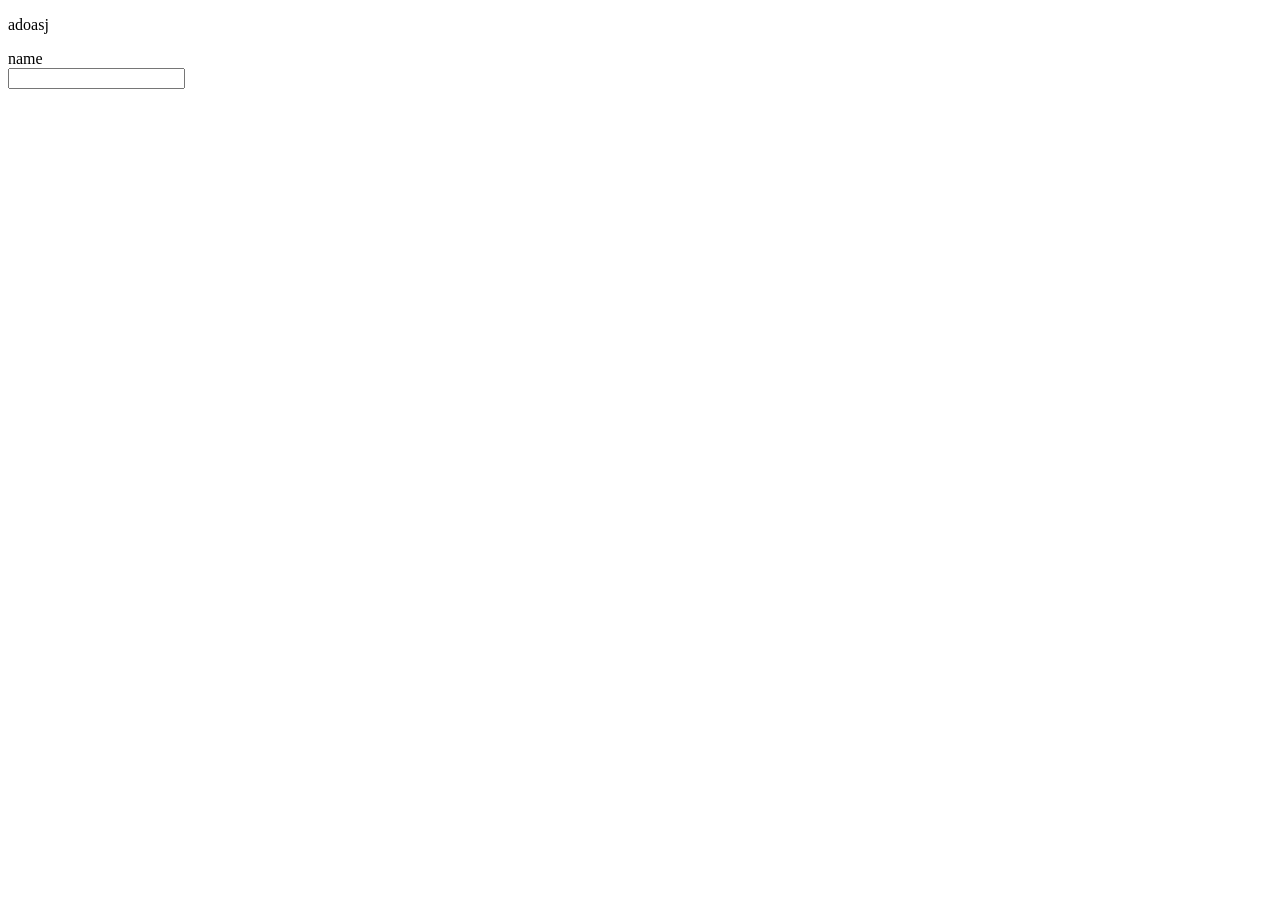
<file: index.html>
<!DOCTYPE html>
<html lang="en">
<head>
  <meta charset="UTF-8">
  <meta name="viewport" content="width=device-width, initial-scale=1.0">
  <title>Document</title>
</head>
<body>

  <div class="description">
    <p>adoasj</p>
  </div>
  <div class="checkout-form">
      <form>
        <div class="form-element">
          <div class="form-element-label">
            <label for="name">name</label>
          </div>
          <div class="form-element-input">
            <input type="text" id="name" name="name" required>
          </div>
        </div>
      </form> 
  </div>


<header></header>
<main>
  
</main>
<footer></footer>
  </body>
</html>
</file>
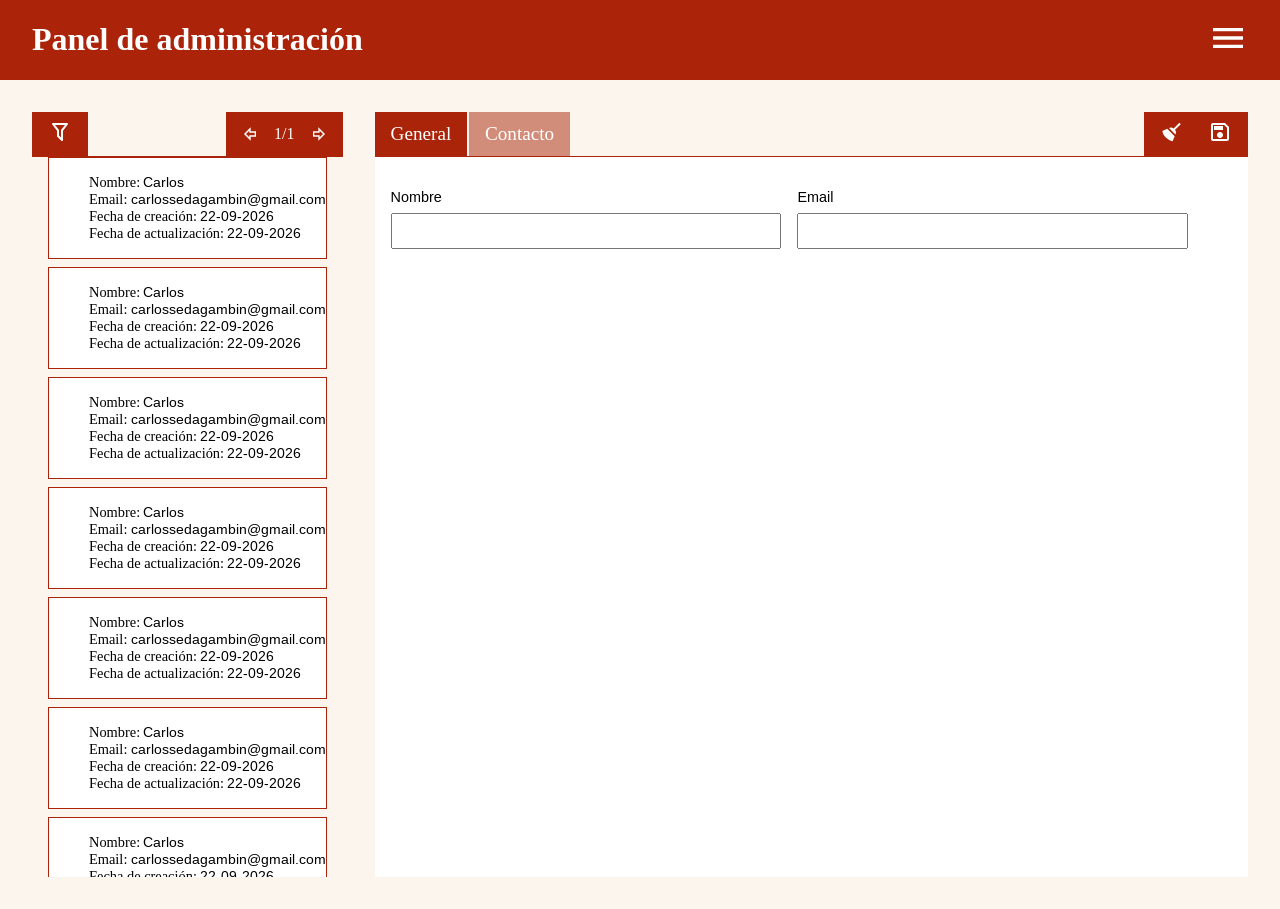
<file: administration-panel/index.html>
<!DOCTYPE html>
<html lang="en">

<head>
  <meta charset="UTF-8">
  <meta name="viewport" content="width=device-width, initial-scale=1.0">
  <title>Panel administración</title>
  <link rel="stylesheet" href="style.css">

  <link rel="preconnect" href="https://fonts.googleapis.com">
  <link rel="preconnect" href="https://fonts.gstatic.com" crossorigin>
  <link href="https://fonts.googleapis.com/css2?family=Arimo&family=Valley+Sans:wght@700&display=swap" rel="stylesheet">

  <script type="module" src="src/index.js"></script>

</head>

<body>
  <header-component>
    <title-component title="Panel de administración"></title-component>
    <menu-component></menu-component>
  </header-component>

  <main-component>
    <table-component labels='{
      "name":"Nombre",
      "email": "Email",
      "createdAt": "Fecha de creación",
      "updatedAt": "Fecha de actualización"
    }'></table-component>
    <form-component></form-component>
  </main-component>
</body>


</html>
</file>
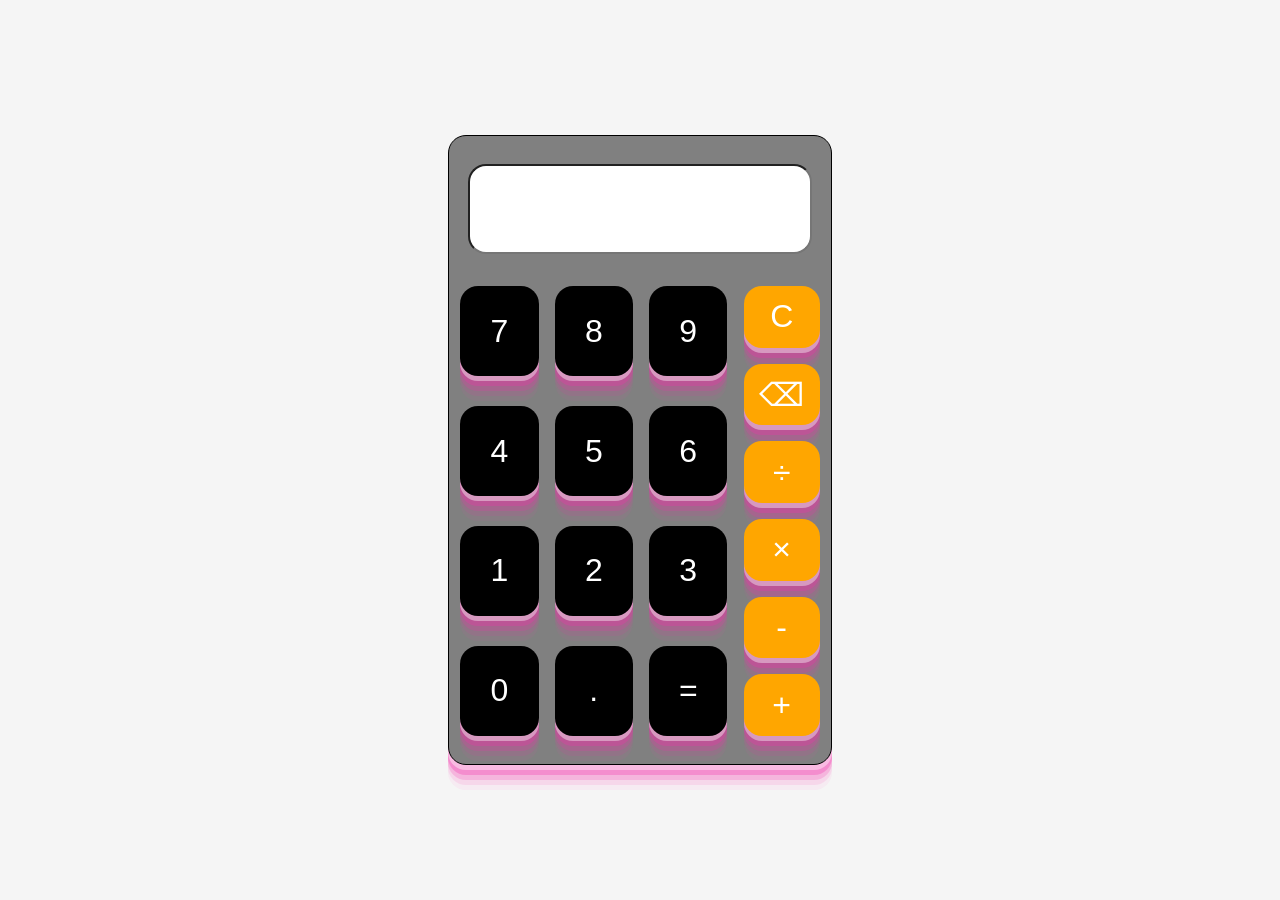
<file: calculadora/index.html>
<!DOCTYPE html>
<html lang="en">

<head>
  <meta charset="UTF-8">
  <meta name="viewport" content="width=device-width, initial-scale=1.0">
  <title>Document</title>
  <link rel="stylesheet" href="style.css">
  <script type="module" src="./index.js"></script>

</head>

<body>

  <main class="calculator">
    <input class="screen" type="text">
    <div class="button">
      <div class="button-left">
        <button class="button-number">7</button>
        <button class="button-number">8</button>
        <button class="button-number">9</button>
        <button class="button-number">4</button>
        <button class="button-number">5</button>
        <button class="button-number">6</button>
        <button class="button-number">1</button>
        <button class="button-number">2</button>
        <button class="button-number">3</button>
        <button class="button-number">0</button>
        <button class="button-symbol">.</button>
        <button class="button-symbol">=</button>
      </div>
      <div class="button-right">
        <button class="button-symbol">C</button>
        <button class="button-symbol-delete">⌫</button>
        <button class="button-symbol">÷</button>
        <button class="button-symbol">×</button>
        <button class="button-symbol">-</button>
        <button class="button-symbol">+</button>
      </div>

    </div>
  </main>

</body>

</html>
</file>
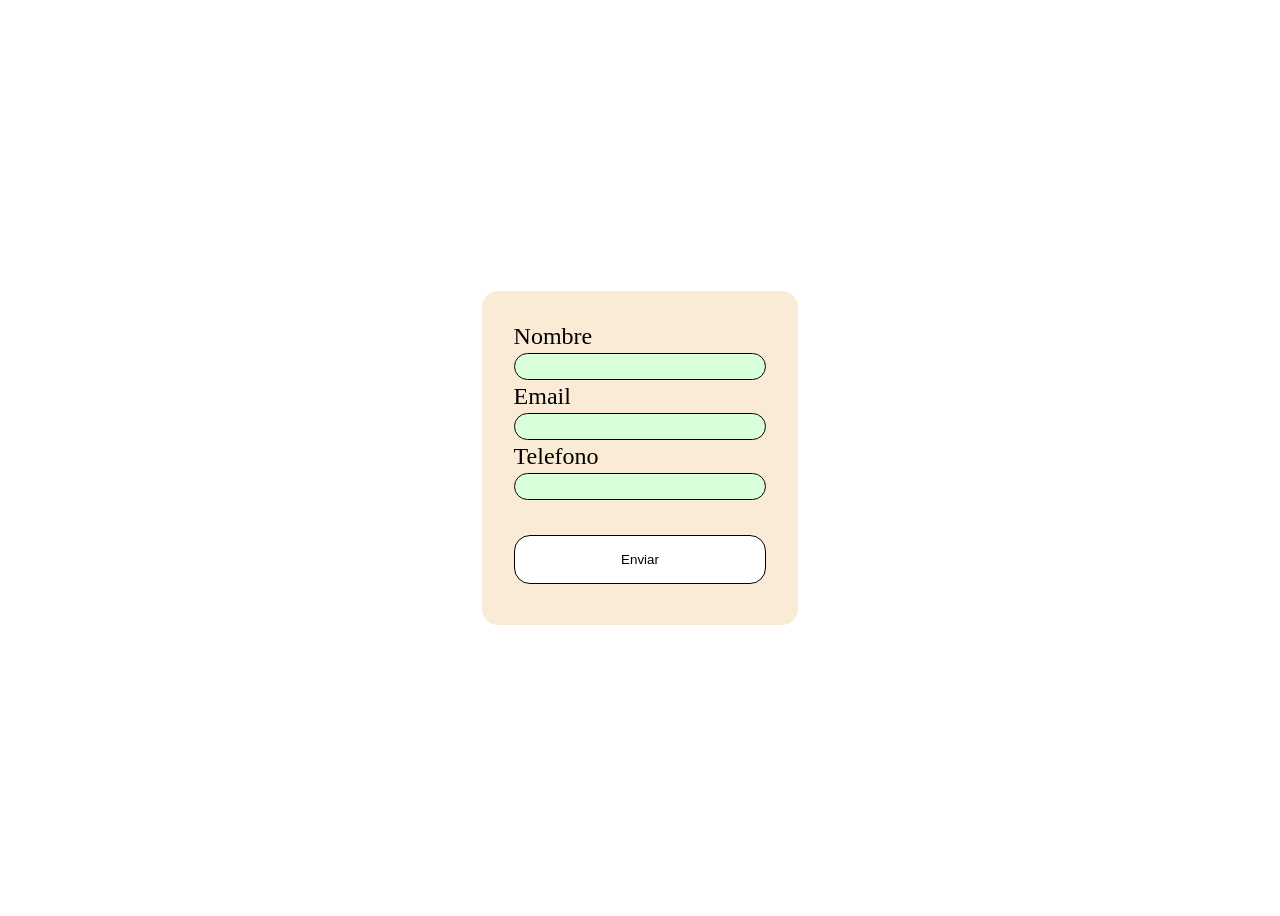
<file: form/index.html>
<!DOCTYPE html>
<html lang="en">

<head>
  <meta charset="UTF-8">
  <meta name="viewport" content="width=device-width, initial-scale=1.0">
  <title>Document</title>

  <link rel="stylesheet" href="./style.css">
  <script type="module" src="./src/index.js"></script>
</head>

<body>

  <div class="form">
    <div class="form-container">
      <form action="#">
        <label for="name">Nombre</label>
        <input type="text" name="name" id="name" required>

        <label for="email">Email</label>
        <input type="email" name="email" id="email" required>

        <label for="phone">Telefono</label>
        <input type="number" name="phone" id="phone" required>

        <button type="submit" class="submit-button">Enviar</button>
      </form>
    </div>

    <div class="notification">
      <div class="notification-header">
      </div>
      <div class="notification-body">
        <div class="notification-body-success">
          <p>success</p>
        </div>
        <div class="notification-body-error">
          <p>error</p>
        </div>
      </div>
    </div>
  </div>


</body>

</html>
</file>
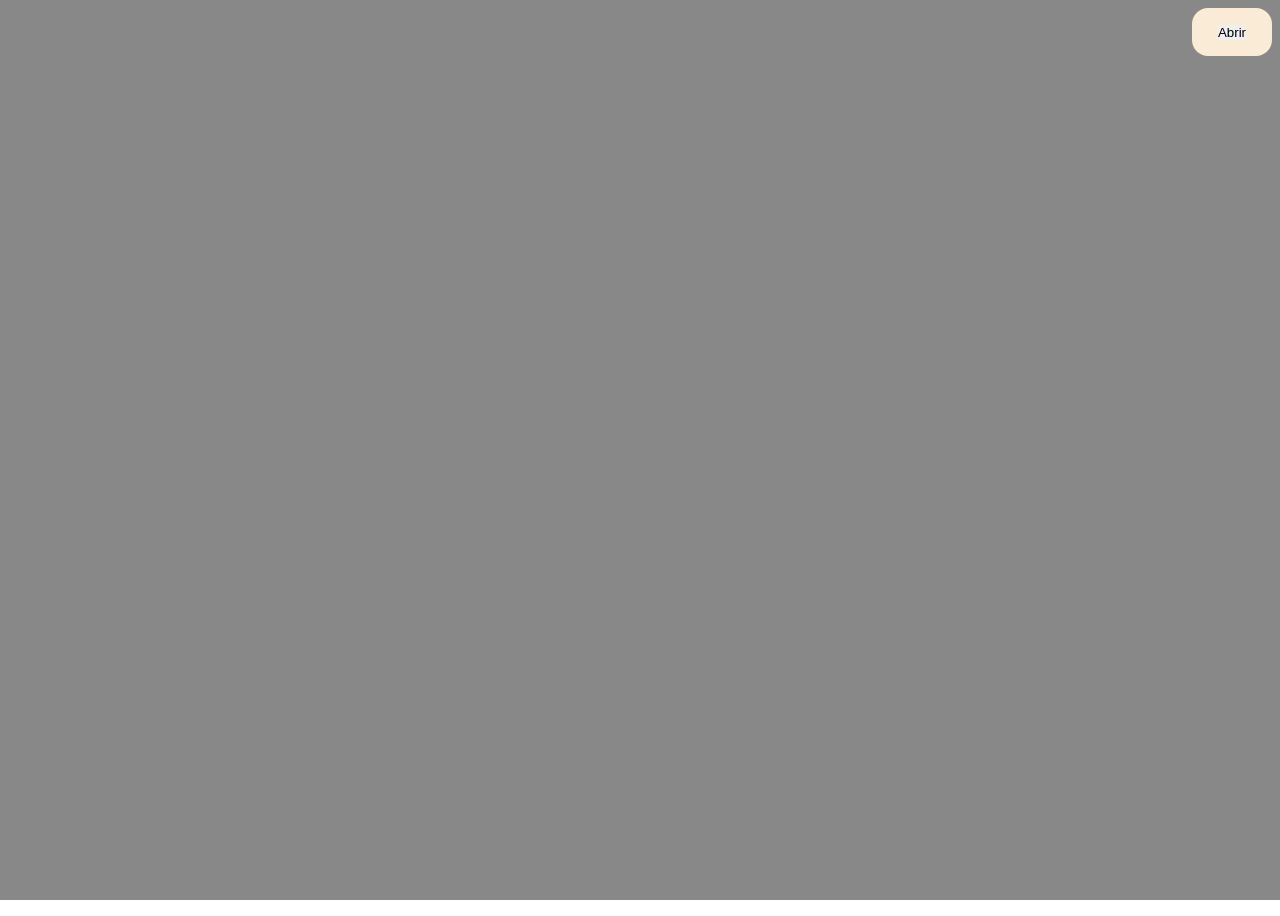
<file: modal/index.html>
<!DOCTYPE html>
<html lang="en">

<head>
  <meta charset="UTF-8">
  <meta name="viewport" content="width=device-width, initial-scale=1.0">
  <title>Document</title>
  <link rel="stylesheet" href="style.css">

  <script type="module" src="./src/index.js"></script>
</head>

<body>

  <div class="modal-interactive">
    <div class="modal">
      <button>Abrir</button>
    </div>

    <div class="modal-background">
      <div class="modal-box">
        <div class="modal-buttons">
          <button class="abrir">Aceptar</button>
          <button class="cerrar">Cancelar</button>
        </div>
      </div>
    </div>


</body>

</html>
</file>
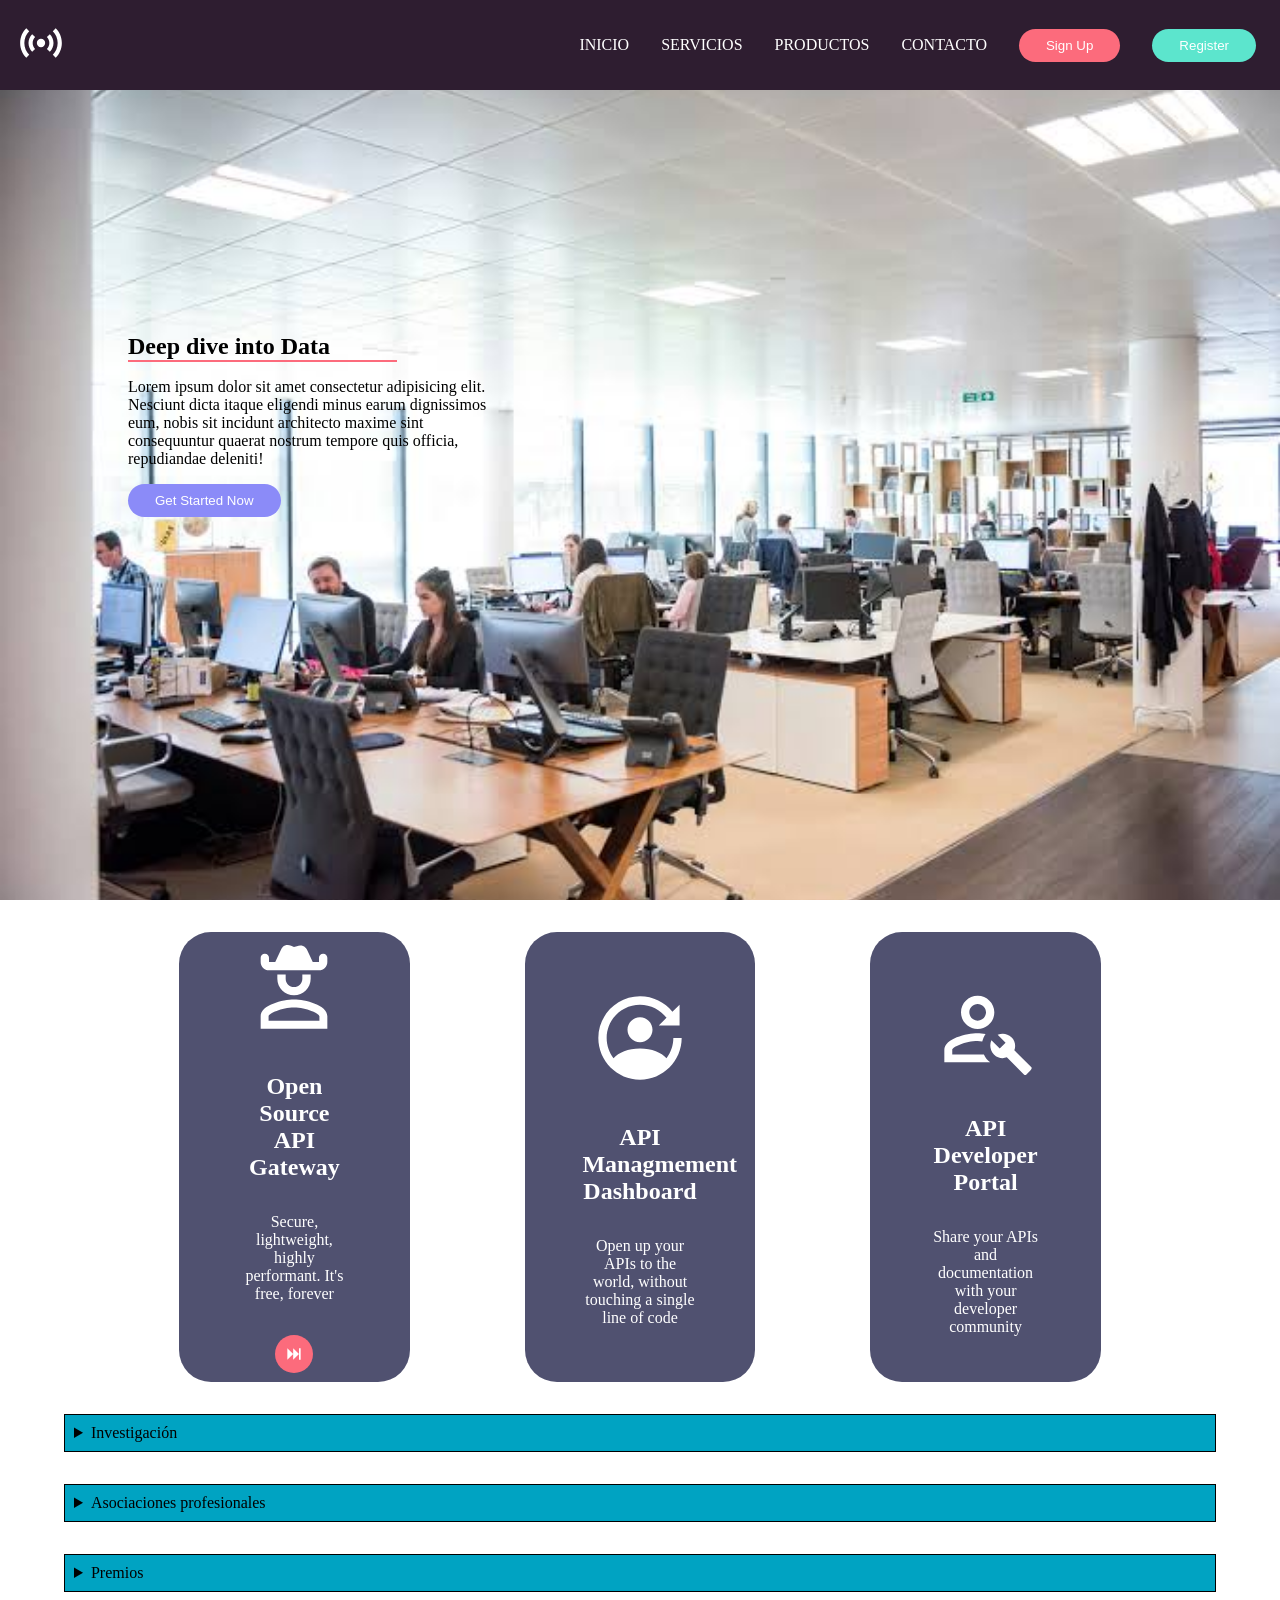
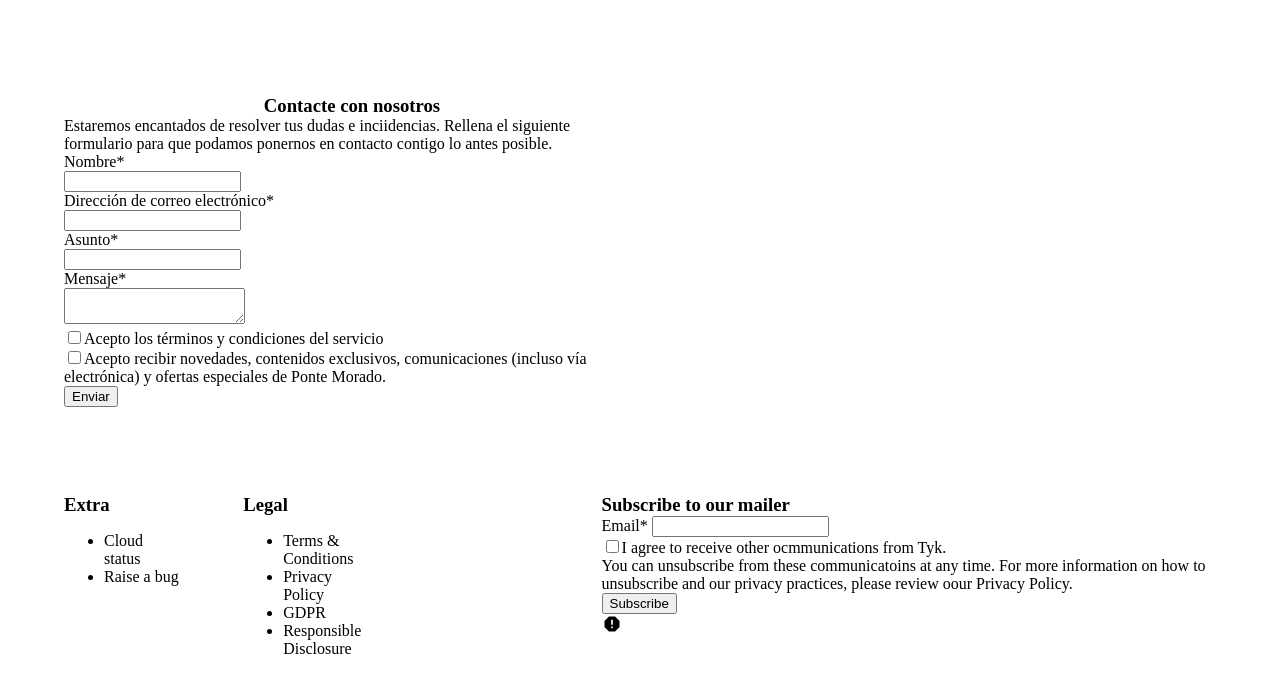
<file: prueba-maquetacion/index.html>
<!DOCTYPE html>
<html lang="en">

<head>
  <meta charset="UTF-8">
  <meta name="viewport" content="width=device-width, initial-scale=1.0">
  <title>Document</title>
  <link rel="stylesheet" href="style.css">
</head>

<body>

  <!-- Header con 3 cajas - logotipo - menu - botones   -->
  <header>
    <div class="main-bar">
      <div class="icon-logo">
        <svg xmlns="http://www.w3.org/2000/svg" viewBox="0 0 24 24">
          <title>icono-empresa</title>
          <path
            d="M4.93,4.93C3.12,6.74 2,9.24 2,12C2,14.76 3.12,17.26 4.93,19.07L6.34,17.66C4.89,16.22 4,14.22 4,12C4,9.79 4.89,7.78 6.34,6.34L4.93,4.93M19.07,4.93L17.66,6.34C19.11,7.78 20,9.79 20,12C20,14.22 19.11,16.22 17.66,17.66L19.07,19.07C20.88,17.26 22,14.76 22,12C22,9.24 20.88,6.74 19.07,4.93M7.76,7.76C6.67,8.85 6,10.35 6,12C6,13.65 6.67,15.15 7.76,16.24L9.17,14.83C8.45,14.11 8,13.11 8,12C8,10.89 8.45,9.89 9.17,9.17L7.76,7.76M16.24,7.76L14.83,9.17C15.55,9.89 16,10.89 16,12C16,13.11 15.55,14.11 14.83,14.83L16.24,16.24C17.33,15.15 18,13.65 18,12C18,10.35 17.33,8.85 16.24,7.76M12,10A2,2 0 0,0 10,12A2,2 0 0,0 12,14A2,2 0 0,0 14,12A2,2 0 0,0 12,10Z" />
        </svg>
      </div>
      <nav class="main-menu">
        <ul>
          <li><a href="#">Inicio</a></li>
          <li><a href="#">Servicios</a></li>
          <li><a href="#">Productos</a></li>
          <li><a href="#">Contacto</a></li>
        </ul>
        <div class="user-area">
          <div class="button-sign-up">
            <button>Sign Up</button>
          </div>
          <div class="button-register">
            <button>Register</button>
          </div>
        </div>
      </nav>

    </div>

  </header>

  <!-- Empezar con main, creando 4 secciones - hero - featured-cards - faq - contact -->

  <main>
    <section class="hero">
      <div class="background-image">
        <picture>
          <img src="./background-prueba-maquetacion.webp" alt="background-image">
        </picture>
      </div>

      <div class="hero-call-to-action">
        <div class="hero-text">
          <h1>Deep dive into Data</h1>
        </div>

        <div class="hero-text-parraf">
          <p>Lorem ipsum dolor sit amet consectetur adipisicing elit. Nesciunt dicta itaque eligendi minus earum
            dignissimos eum, nobis sit incidunt architecto maxime sint consequuntur quaerat nostrum tempore quis
            officia,
            repudiandae deleniti!</p>
        </div>
        <div class="hero-button">
          <button>Get Started Now</button>
        </div>
      </div>
    </section>

    <section class="featured-cards">
      <div class="cards">
        <div class="icon-card">
          <svg xmlns="http://www.w3.org/2000/svg" viewBox="0 0 24 24">
            <title>account-cowboy-hat-outline</title>
            <path
              d="M19 4C18.4 4 18 4.4 18 5V6H16.5L15.1 3C15 2.8 14.9 2.6 14.7 2.5C14.2 2 13.4 1.9 12.7 2.2L12 2.4L11.3 2.1C10.6 1.8 9.8 1.9 9.3 2.4C9.1 2.6 9 2.8 8.9 3L7.5 6H6V5C6 4.4 5.6 4 5 4S4 4.4 4 5V6C4 7.1 4.9 8 6 8H18C19.1 8 20 7.1 20 6V5C20 4.5 19.6 4 19 4M4 22V19C4 16.33 9.33 15 12 15S20 16.33 20 19V22H4M18.1 20.1V19C18.1 18.36 14.97 16.9 12 16.9S5.9 18.36 5.9 19V20.1H18.1M16 9V10C16 12.21 14.21 14 12 14S8 12.21 8 10V9H10V10C10 11.11 10.9 12 12 12S14 11.11 14 10V9H16Z" />
          </svg>
        </div>
        <div class="title-card">
          <h2>Open Source API Gateway</h2>
        </div>
        <div class="text-card">
          <p>Secure, lightweight, highly performant. It's free, forever</p>
        </div>
        <div class="next-card">
          <svg xmlns="http://www.w3.org/2000/svg" viewBox="0 0 24 24">
            <title>skip-forward</title>
            <path d="M4,5V19L11,12M18,5V19H20V5M11,5V19L18,12" />
          </svg>
        </div>
      </div>

      <div class="cards">
        <div class="icon-card">
          <svg xmlns="http://www.w3.org/2000/svg" viewBox="0 0 24 24">
            <title>account-reactivate</title>
            <path
              d="M21.5 9H16.5L18.36 7.14C16.9 5.23 14.59 4 12 4C7.58 4 4 7.58 4 12C4 13.83 4.61 15.5 5.64 16.85C6.86 15.45 9.15 14.5 12 14.5C14.85 14.5 17.15 15.45 18.36 16.85C19.39 15.5 20 13.83 20 12H22C22 17.5 17.5 22 12 22C6.5 22 2 17.5 2 12C2 6.5 6.5 2 12 2C15.14 2 17.95 3.45 19.78 5.72L21.5 4V9M12 7C13.66 7 15 8.34 15 10C15 11.66 13.66 13 12 13C10.34 13 9 11.66 9 10C9 8.34 10.34 7 12 7Z" />
          </svg>
        </div>
        <div class="title-card">
          <h2>API Managmement Dashboard</h2>
        </div>
        <div class="text-card">
          <p>Open up your APIs to the world, without touching a single line of code</p>
        </div>
      </div>

      <div class="cards">
        <div class="icon-card">
          <svg xmlns="http://www.w3.org/2000/svg" viewBox="0 0 24 24">
            <title>account-wrench-outline</title>
            <path
              d="M22.9 21.2L18.8 17.1C19.2 16.1 19 14.8 18.1 14C17.2 13.1 15.9 12.9 14.8 13.4L16.7 15.3L15.3 16.7L13.3 14.7C12.8 15.8 13 17.1 13.9 18.1C14.8 19 16 19.2 17 18.8L21.1 22.9C21.3 23.1 21.6 23.1 21.7 22.9L22.7 21.9C23 21.6 23 21.3 22.9 21.2M10 12C12.2 12 14 10.2 14 8S12.2 4 10 4 6 5.8 6 8 7.8 12 10 12M10 6C11.1 6 12 6.9 12 8S11.1 10 10 10 8 9.1 8 8 8.9 6 10 6M13 20H2V17C2 14.3 7.3 13 10 13C10.5 13 11.2 13.1 11.9 13.2C11.5 13.7 11.3 14.3 11.1 15C10.7 15 10.4 14.9 10 14.9C7 14.9 3.9 16.4 3.9 17V18.1H11.5C11.8 18.9 12.4 19.5 13 20Z" />
          </svg>
        </div>
        <div class="title-card">
          <h2>API Developer Portal</h2>
        </div>
        <div class="text-card">
          <p>Share your APIs and documentation with your developer community</p>
        </div>
      </div>
    </section>

    <section class="faqs">
      <div class="faqs-element">
        <details>
          <summary>Investigación</summary>
          <p>Lorem ipsum, dolor sit amet consectetur adipisicing elit. Commodi doloremque quos facere molestiae numquam
            autem enim quia placeat, laborum veritatis pariatur quaerat, modi tempore omnis consectetur officiis
            temporibus, officia atque.</p>
        </details>
      </div>

      <div class="faqs-element">
        <details>
          <summary>Asociaciones profesionales</summary>
          <ul>
            <li>Lorem ipsum dolor sit amet consectetur adipisicing elit. A perspiciatis harum, non minima in maxime esse
              quis praesentium natus enim alias possimus, dignissimos veniam ipsa aperiam tempore totam quaerat quo.
            </li>
            <li>Lorem ipsum dolor sit amet consectetur adipisicing elit. Tenetur, sed nostrum? Ducimus aspernatur
              eveniet, eaque consequatur, quidem iusto, ipsam nihil similique molestias deserunt repellendus sed beatae
              commodi dicta et nobis.</li>
            <li>Lorem ipsum dolor sit amet, consectetur adipisicing elit. Aliquam totam tempora nam repellendus quod? Id
              est totam in, itaque doloremque quia amet tenetur laborum repellat? Explicabo tempora saepe sit! Ex. </li>
            <li>Lorem ipsum dolor sit amet consectetur adipisicing elit. Voluptatem laboriosam adipisci repudiandae
              facilis ut. Dolorem vitae ab consequatur. Repellat totam amet molestias vel similique consequatur,
              accusamus nemo! Tempora, porro incidunt!</li>
            <li>Lorem</li>
          </ul>
        </details>
      </div>

      <div class="faqs-element">
        <details>
          <summary>Premios</summary>
          <p>Lorem ipsum, dolor sit amet consectetur adipisicing elit. Commodi doloremque quos facere molestiae numquam
            autem enim quia placeat, laborum veritatis pariatur quaerat, modi tempore omnis consectetur officiis
            temporibus, officia atque.</p>
        </details>
      </div>
    </section>

    <section class="contact">
      <div class="contact-form">
        <div class="contact-form-title">
          <h3>Contacte con nosotros</h3>
        </div>
        <div class="contact-form-description">
          <p>Estaremos encantados de resolver tus dudas e inciidencias. Rellena el siguiente formulario para que podamos
            ponernos en contacto contigo lo antes posible.</p>
        </div>

        <div class="form">
          <form action="">
            <div class="form-element-name">
              <label for="name">Nombre*</label>
            </div>

            <div class="form-element-input-name">
              <input type="text" id="name" name="name" required>
            </div>

            <div class="form-element-email">
              <label for="email">Dirección de correo electrónico*</label>
            </div>

            <div class="form-element-input-email">
              <input type="email" id="email" name="email" required>
            </div>

            <div class="form-element-subject">
              <label for="subject">Asunto*</label>
            </div>

            <div class="form-element-input-subject">
              <input type="text" id="subject" name="subject" required>
            </div>

            <div class="form-element-message">
              <label for="message">Mensaje*</label>
            </div>

            <div class="form-element-input-message">
              <textarea type="textarea" id="message" name="message" required></textarea>
            </div>

            <div class="checkbox-form-terms">
              <input type="checkbox" id="checkbox-form-terms" value="first-checkbox" />Acepto los términos y condiciones
              del servicio
            </div>

            <div class="checkbox-form-comms">
              <input type="checkbox" id="checkbox-form-comms" value="first-checkbox" />Acepto recibir novedades,
              contenidos exclusivos, comunicaciones (incluso vía electrónica) y ofertas especiales de Ponte Morado.
            </div>

            <div class="button-form">
              <button>Enviar</button>
            </div>
          </form>
        </div>
      </div>

      <div class="contact-map">
        <iframe
          src="https://www.google.com/maps/embed?pb=!1m18!1m12!1m3!1d3075.7622402284524!2d2.623293076269277!3d39.56496830703923!2m3!1f0!2f0!3f0!3m2!1i1024!2i768!4f13.1!3m3!1m2!1s0x1297931b409c1aab%3A0x11ff860537a9ee80!2sKAICEN%20FORMACION!5e0!3m2!1ses!2ses!4v1787820503427!5m2!1ses!2ses"
          width="600" height="450" style="border:0;" allowfullscreen="" loading="lazy"
          referrerpolicy="strict-origin-when-cross-origin"></iframe>
      </div>
    </section>

  </main>

  <footer>
    <div class="footer-column">
      <div class="footer-title-column">
        <h3>Extra</h3>
      </div>
      <div class="footer-list-column">
        <ul>
          <li>Cloud status</li>
          <li>Raise a bug</li>
        </ul>
      </div>
    </div>

    <div class="footer-column">
      <div class="footer-title-column">
        <h3>Legal</h3>
      </div>
      <div class="footer-list-column">
        <ul>
          <li>Terms & Conditions</li>
          <li>Privacy Policy</li>
          <li>GDPR</li>
          <li>Responsible Disclosure</li>
        </ul>
      </div>
    </div>
    <div class="footer-column">
      <div class="footer-title-column">
        <h3>Subscribe to our mailer</h3>
      </div>

      <div class="form-email">
        <form action="">
          <div class="form-email-text">
            <label for="email">Email*</label>
            <input type="email" id="email" name="email" required>
          </div>
          <div class="checkbox-form-email">
            <input type="checkbox" id="checkbox-form-email" name="checkbox-form-email">I agree to receive other
            ocmmunications from Tyk.
          </div>
          <div class="p-privacy">
            <p>You can unsubscribe from these communicatoins at any time. For more information on how to unsubscribe and
              our privacy practices, please review oour Privacy Policy.</p>
          </div>
          <div class="button-footer-subscribe">
            <button>Subscribe</button>
          </div>
        </form>
      </div>

      <div class="social-media-buttons">
        <a href="https://alexmercadal.com/">
          <svg xmlns="http://www.w3.org/2000/svg" viewBox="0 0 24 24">
            <title>alert-octagon</title>
            <path d="M13 13H11V7H13M11 15H13V17H11M15.73 3H8.27L3 8.27V15.73L8.27 21H15.73L21 15.73V8.27L15.73 3Z" />
          </svg>
        </a>
      </div>
    </div>
  </footer>
</body>

</html>
</file>
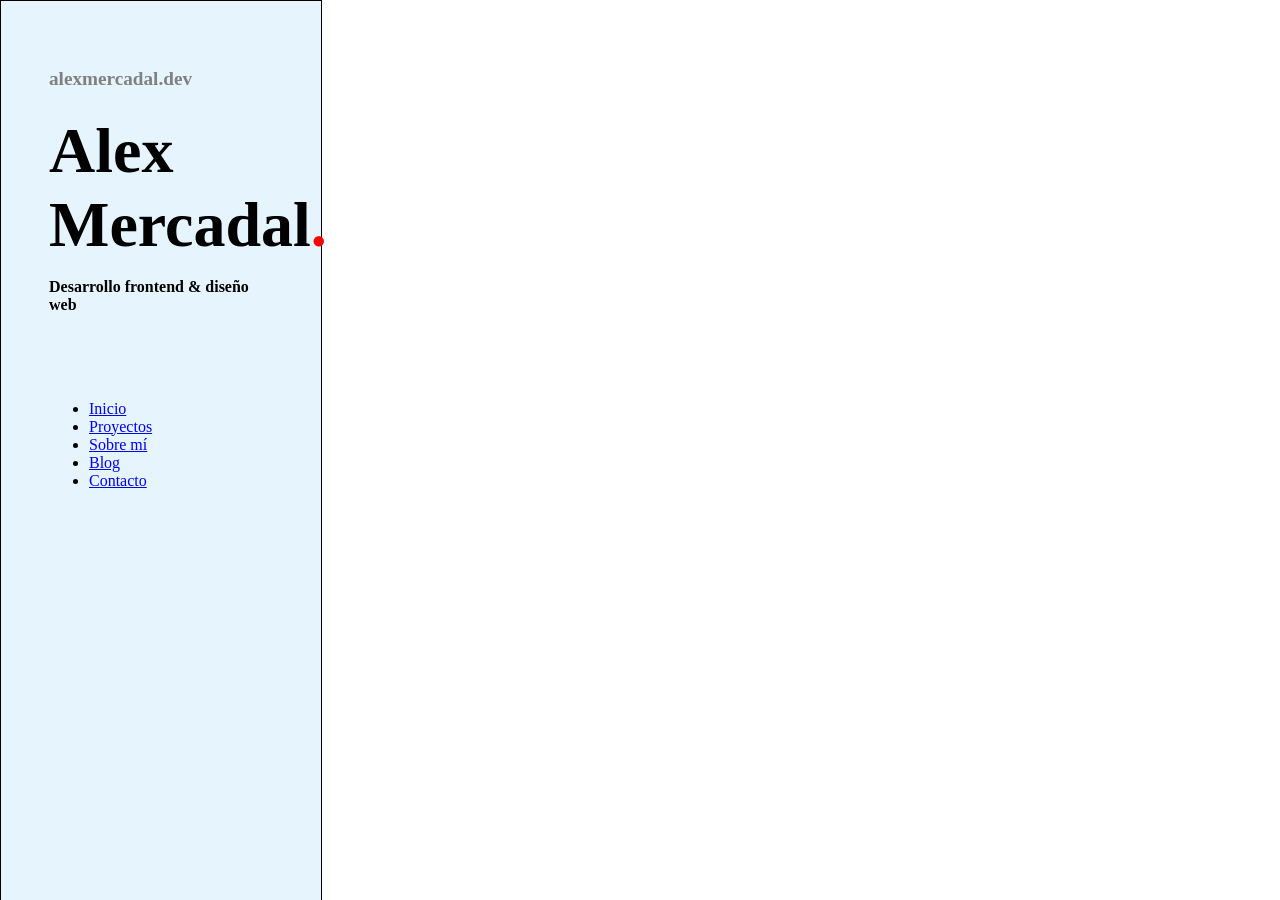
<file: pruebas-dos/index.html>
<!DOCTYPE html>
<html lang="en">

<head>
    <meta charset="UTF-8">
    <meta name="viewport" content="width=device-width, initial-scale=1.0">
    <title>Document</title>
    <link rel="stylesheet" href="style.css">
    <script type="module" src="src/index.js"></script>
</head>

<body>
    <aside-component></aside-component>
</body>

</html>
</file>
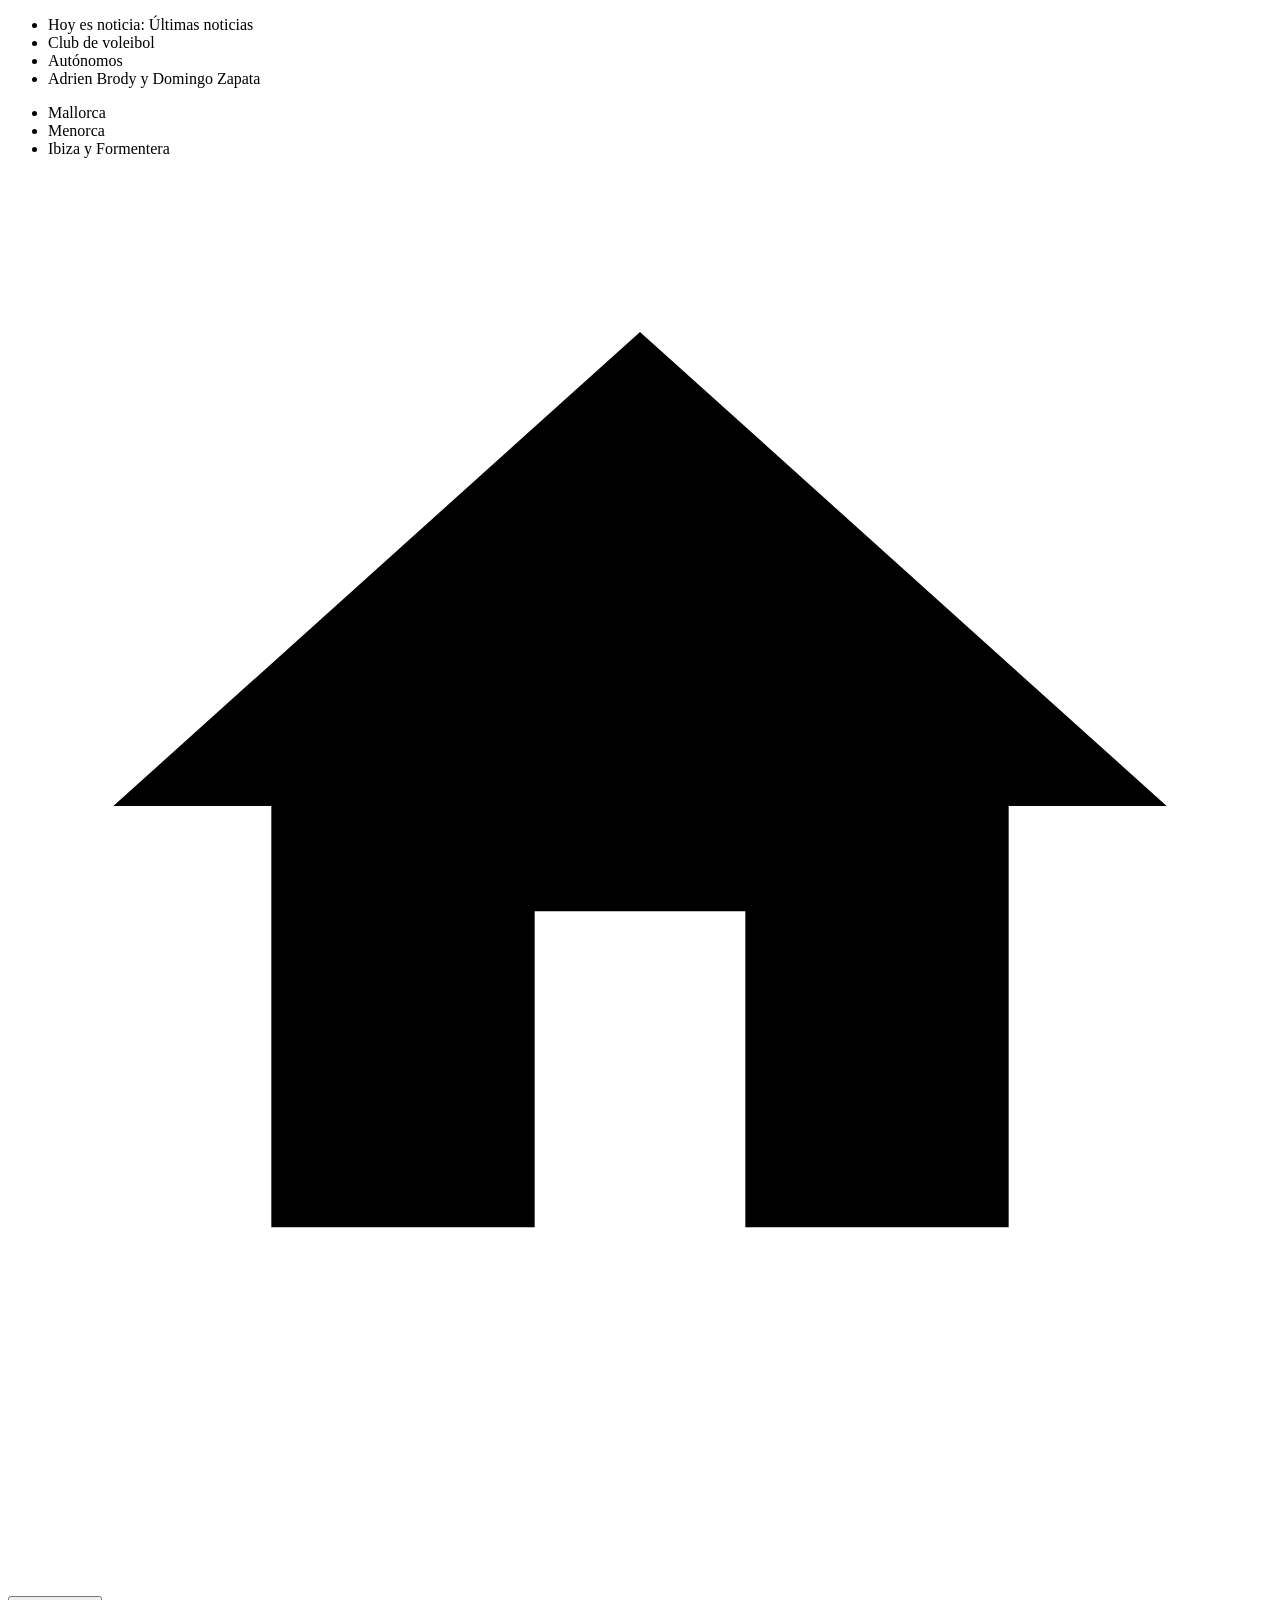
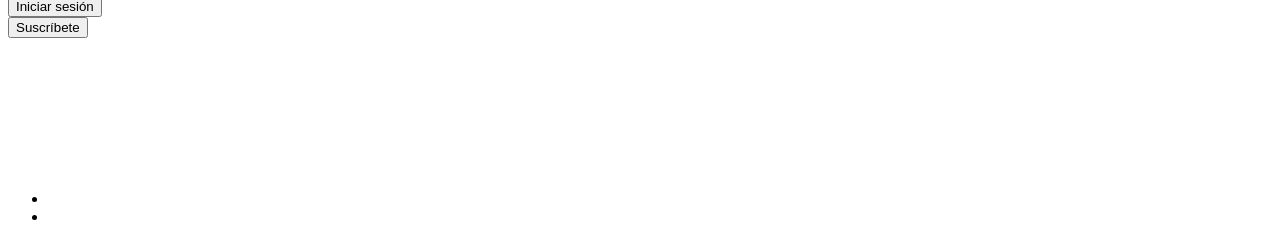
<file: ultimahora.html>
<!DOCTYPE html>
<html lang="en">
<head>
    <meta charset="UTF-8">
    <meta name="viewport" content="width=device-width, initial-scale=1.0">
    <title>Ultima hora</title>
</head>
<body>
    
    <header> 
        <div class="topbar">
            <div class="featured-news">
                <ul>
                    <li>Hoy es noticia: Últimas noticias</li>
                    <li>Club de voleibol</li> 
                    <li>Autónomos</li>
                    <li>Adrien Brody y Domingo Zapata</li>
                </ul>
            </div>
            
            <div class="editorials">
                <ul>
                    <li>Mallorca</li>
                    <li>Menorca</li>
                    <li>Ibiza y Formentera</li>
                </ul>
            </div>
        </div>

        <div class="main-bar">
            <div class="menu-icon">
                <svg xmlns="http://www.w3.org/2000/svg" viewBox="0 0 24 24"><title>home</title><path d="M10,20V14H14V20H19V12H22L12,3L2,12H5V20H10Z" /></svg>
            </div>
            <div class="logo">
                <svg></svg>
            </div>
            <div class="user-area">
                <div class="login-button">
                    <button>Iniciar sesión</button>
                </div>
                <div class="register-button">
                    <button>Suscríbete</button>
                </div>
            </div>
        </div>

        <div class="menu-bar">
            <nav>
                <ul>
                    <li><svg></svg></li>
                    <li></li>
                </ul>
            </nav>
        </div>
    </header>

</body>
</html>
</file>
<file: administration-panel/style.css>
body {
  background-color: hsla(30, 64%, 96%, 1.00);
  max-height: 100vh;
  margin: 0;
  overflow: hidden;
}
</file>
<file: calculadora/style.css>
* {
  margin: 0;
  padding: 0;
  box-sizing: border-box;
}

body {
  display: flex;
  justify-content: center;
  align-items: center;
  height: 100vh;
  background-color: #f5f5f5;
}

button {
  margin: 0;
  border: 0;
  padding: 0;
  color: white;
  font-size: 2rem;
  box-shadow: rgba(255, 255, 255, 0.4) 0px 5px, rgba(240, 46, 170, 0.3) 0px 10px, rgba(240, 46, 170, 0.2) 0px 15px, rgba(240, 46, 170, 0.1) 0px 20px, rgba(240, 46, 170, 0.05) 0px 25px;
}

.calculator {
  background-color: grey;
  width: 30%;
  height: 70vh;
  display: flex;
  justify-content: center;
  align-items: center;
  flex-direction: column;
  border-radius: 2vh;
  gap: 2rem;
  border: 1px solid black;
  box-shadow: rgba(255, 255, 255, 0.4) 0px 5px, rgba(240, 46, 170, 0.3) 0px 10px, rgba(240, 46, 170, 0.2) 0px 15px, rgba(240, 46, 170, 0.1) 0px 20px, rgba(240, 46, 170, 0.05) 0px 25px;
}

.calculator {}

.screen {
  background-color: white;
  width: 90%;
  height: 10vh;
  display: grid 1fr 1fr;
  border-radius: 2vh;
  color: black;
  text-align: end;
  font-size: 2rem;
  padding-right: 1rem;
}


.button {
  display: flex;
  justify-content: center;
  align-items: center;
  gap: 1rem;
  height: 50vh;
  width: 100%;
  position: relative;
}


.button-left {
  display: grid;
  grid-template-columns: 1fr 1fr 1fr;
  width: 70%;
  gap: 3.3vh 1rem;

}

.button-left button {
  width: 100%;
  height: 10vh;
  border-radius: 2vh;
  background-color: hsl(0, 0%, 0%);
}

.button-right {
  display: flex;
  flex-direction: column;
  gap: 1rem;
  height: 50vh;
  width: 20%;
}

.button-right button {
  width: 100%;
  height: 10vh;
  border-radius: 2vh;
  background-color: hsl(39, 100%, 50%);
}

.button-right .plus {
  height: 40vh;
}

.button-addition.active {
  transform: scale(95%);
}

.button-number-seven.active {
  transform: scale(95%);
}

.button-number-eight.active {
  transform: scale(95%);
}

.button-number-nine.active {
  transform: scale(95%);
}

.button-number-four.active {
  transform: scale(95%);
}

.button-number-five.active {
  transform: scale(95%);
}

.button-number-six.active {
  transform: scale(95%);
}

.button-number-one.active {
  transform: scale(95%);
}

.button-number-two.active {
  transform: scale(95%);
}

.button-number-three.active {
  transform: scale(95%);
}

.button-number-zero.active {
  transform: scale(95%);
}

.button-number-dot.active {
  transform: scale(95%);
}

.button-number-equal.active {
  transform: scale(95%);
}

.button-clear.active {
  transform: scale(95%);
}

.button-division.active {
  transform: scale(95%);
}

.button-multiplication.active {
  transform: scale(95%);
}

.button-subtraction.active {
  transform: scale(95%);
}
</file>
<file: form/style.css>
body {
  overflow: hidden;
}

.form {
  display: flex;
  justify-content: center;
  align-items: center;
  height: 100vh;
  width: 100%;
}

.form-container {
  display: flex;
  width: 20%;
  border: 1px solid black;
  background-color: antiquewhite;
  padding: 2rem 2rem;
  border: none;
  border-radius: 1rem;
}

.form-container form {
  display: flex;
  flex-direction: column;
  width: 100%;
  height: 30vh;
  gap: 0.2rem
}

.form-container form input {
  background-color: #daffdb;
  border: none;
  color: black;
  padding: 0.3rem;
  border-radius: 1rem;
  border: 1px solid black;
  padding-left: 0.5rem;
}

.form-container form label {
  font-size: 1.5rem;
}

.form-container form button {
  background-color: rgb(255, 255, 255);
  border: 1px solid black;
  border-radius: 1rem;
  margin-top: 2rem;
  padding: 1rem;
}

.submit-button.active {
  transform: scale(105%);
  background-color: rgb(9, 255, 0);
}

.notification {
  background-color: rgb(255, 255, 255);
  position: absolute;
  bottom: 5rem;
  height: 15vh;
  width: 30vh;
  opacity: 0;
  transition: all 0.5s ease;
  border: 1px black solid;
}

.notification.active {
  opacity: 1;
}

.notification-header {
  width: 100%;
  background-color: rgb(0, 0, 0);
  height: 2vh;
}

.notification-body {
  display: flex;
  justify-content: space-around;
  align-items: center;
  gap: 1rem
}

.notification-body p {
  font-size: 1rem;
  text-transform: uppercase;
  text-align: center;
}

.notification-body-success {
  background-color: #00ff08;
  margin-top: 2rem;
  padding: 0rem 1rem;
  width: 4rem;
  height: 4rem;
  overflow: hidden;
  display: flex;
  align-items: center;
  justify-content: center;
}

.notification-body-error {
  background-color: #ff0000;
  padding: 1rem;
  width: 4rem;
  height: 4rem;
  overflow: hidden;
  padding: 0rem 1rem;
  display: flex;
  align-items: center;
  justify-content: center;
  margin-top: 2rem;
}
</file>
<file: modal/style.css>
button {
    padding: 0;
    margin: 0;
    border: none;
    background-color: none;
}



.modal-interactive {
    display: flex;
    align-items: flex-end;
    justify-content: flex-start;
    flex-direction: column;
    height: 100vh;

}

.modal {
    display: flex;
    justify-content: center;
    align-items: center;
    height: 1rem;
    width: 3rem;
    padding: 1rem;
    background-color: antiquewhite;
    border-radius: 1rem;
    text-align: center;
    cursor: pointer;
    position: fixed;
    z-index: 1001;
}

.modal.active {
    opacity: 100;
    cursor: default;
}

.modal.inactive {
    opacity: 0;
}

.modal-box {
    display: flex;
    justify-content: center;
    align-items: center;
    height: 5rem;
    width: 10rem;
    padding: 2rem;
    background-color: antiquewhite;
    border-radius: 1rem;
    text-align: center;
    opacity: 0;
    gap: 1rem;
}


.modal-box.active {
    opacity: 100;
}

.modal-box.inactive {
    opacity: 0;
}

.modal-buttons button {
    background-color: darkgoldenrod;
    color: white;
    padding: 0.4rem;
    border-radius: 1rem;

}

.modalButtonAccept.active {
    cursor: pointer;
}

.modalButtonCancel.active {
    cursor: pointer;
}

.modalButtonAccept.inactive {
    cursor: default;
}

.modalButtonCancel.inactive {
    cursor: default;
}

.modal-background {
    position: fixed;
    top: 0;
    left: 0;
    width: 100vw;
    height: 100vh;
    background-color: rgba(0, 0, 0, 0.466);
    z-index: 1000;
    display: flex;
    justify-content: center;
    align-items: center;

}

.modal-background.active {
    background-color: rgba(43, 61, 55, 0.233);
}

.modal-background.inactive {}
</file>
<file: prueba-maquetacion/style.css>
body {
    margin: 0;
}

h1,
h2,
h3,
h4,
h5,
h6,
p,
a {
    margin: 0;
}

header {
    height: 10vh;
}

.main-bar {
    display: flex;
    justify-content: space-between;
    align-items: center;
    gap: 2rem;
    background-color: hsl(294, 25%, 15%);
    height: 100%;
    padding: 0 1rem;
}

.icon-logo svg {
    width: 50px;
    fill: white;
}

.main-menu {}

.main-menu ul {
    display: flex;
    justify-content: space-between;
    gap: 2rem;
    list-style: none;
}

.main-menu ul li a {
    text-decoration: none;
    color: white;
    text-transform: uppercase;
}

nav {
    display: flex;
    justify-content: space-between;
    align-items: center;
    gap: 2rem;
}

.user-area {
    display: flex;
    justify-content: space-between;
    gap: 2rem;
    padding: 0 0.5rem 0 0;
}

.user-area button {
    color: white;
    border-radius: 20px;
    border-style: none;
    padding: 1vh 3vh;
}

.button-sign-up button {
    background-color: #FC6B7C;
}

.button-register button {
    background-color: #5CE5CD;
}

main {
    display: flex;
    flex-direction: column;
    gap: 2rem;
}

main>section:not(.hero) {
    padding: 0 5%;
}

.hero {
    height: 90vh;
    position: relative;
}




.background-image {
    position: absolute;
    z-index: 1000;

    width: 100%;
    height: 100%;
}



.background-image img {
    display: block;
    width: 100%;
    height: 100%;
    object-fit: cover;
}

.hero-call-to-action {
    display: flex;
    flex-direction: column;
    gap: 1rem;
    left: 10%;
    position: absolute;
    top: 30%;
    width: 30%;
    z-index: 1001;
}

.hero-text {
    width: 70%;
}

.hero-text::after {
    content: "";
    display: block;
    top: 0;
    left: 0;
    width: 100%;
    height: 2px;
    background-color: #FC6B7C;
}


.hero-text-parraf {}

.hero-button button {
    color: white;
    border-radius: 20px;
    padding: 1vh 3vh;
    border-style: none;
    background-color: #8B8BF8;
}

.featured-cards {
    display: flex;
    justify-content: space-evenly;
    align-items: center;
    padding: 0 5vh;
}

.cards {
    display: flex;
    justify-content: center;
    flex-direction: column;
    align-items: center;
    background-color: #505170;
    width: 20%;
    height: 50vh;
    gap: 2rem;
    border-radius: 2rem;
}

.icon-card {
    width: 100px;
    fill: white;
}

.title-card {
    color: white;
    width: 50%;
    text-align: center;
}

.text-card {
    color: white;
    width: 50%;
    text-align: center;
}


.next-card svg {
    width: 20px;
    fill: white;
    background-color: #FC6B7C;
    border-radius: 50%;
    padding: 1vh;
}


.faqs {
    display: flex;
    justify-content: center;
    flex-direction: column;
    gap: 2rem;
}

.faqs-element {
    border: 1px solid black;
    background-color: #00A3C2;
    padding: 1vh 1vh;
}

.faqs-element details {
    color: rgb(0, 0, 0);
}

.faqs-element details p {
    padding: 0 0 0 2rem;
}

.faqs-element {
    background-color: wite;
    color: black;
}


.faqs-element ul {
    list-style: none;
    padding-left: 0;
    display: flex;
    flex-direction: column;
    gap: 2px;
    padding: 0 2rem;
}

.faqs-element ul li {
    position: relative;
    padding-left: 1rem;
    margin-bottom: 1.5rem;
}

.faqs-element ul li::before {
    content: "";
    position: absolute;
    left: 0;
    top: 0;
    width: 5px;
    height: 100%;
    gap: 2rem;
    background-color: #FC6B7C;
}

.faq .contact {
    display: flex;
    justify-content: center;
    align-items: center;
    border: 1px solid black;
}

.contact {
    display: flex;
}

.contact-form {
    display: flex;
    justify-content: center;
    flex-direction: column;
    width: 50%;
}

.contact-form-title h3 {
    text-align: center;
}

.contact-form-description {}

.form {
    display: flex;
    flex-direction: column;
}

.form-element-name {}

.form-element-input-name {}

.form-element-email {}

.form-element-input-email {}

.form-element-subject {}

.form-element-input-subject {}

.form-element-message {}

.form-element-input-message {}

.checkbox-form-terms {}

.checkbox-form-comms {}

.button-form {}

.contact-map {
    width: 50%;
}

.contact-map iframe {
    width: 100%;
}

footer {
    display: grid;
    grid-template-columns: 10% 10% 10% minmax(50%, 80%);
    column-gap: 4rem;
    padding: 1rem 5%;
}


.footer-column {
    display: flex;
    flex-direction: column;
}

.footer-column:nth-child(3) {
    grid-column: 4;
}

.footer-title-column {}

.fooer-list-column {}

.form-email {}

.form-email-text {}

.checkbox-form-email {}

.p-privacy {}

.button-footer-subscribe {}

.social-media-buttons a svg {
    width: 20px;
}
</file>
<file: pruebas-dos/style.css>
* {
  margin: 0;
}
</file>
